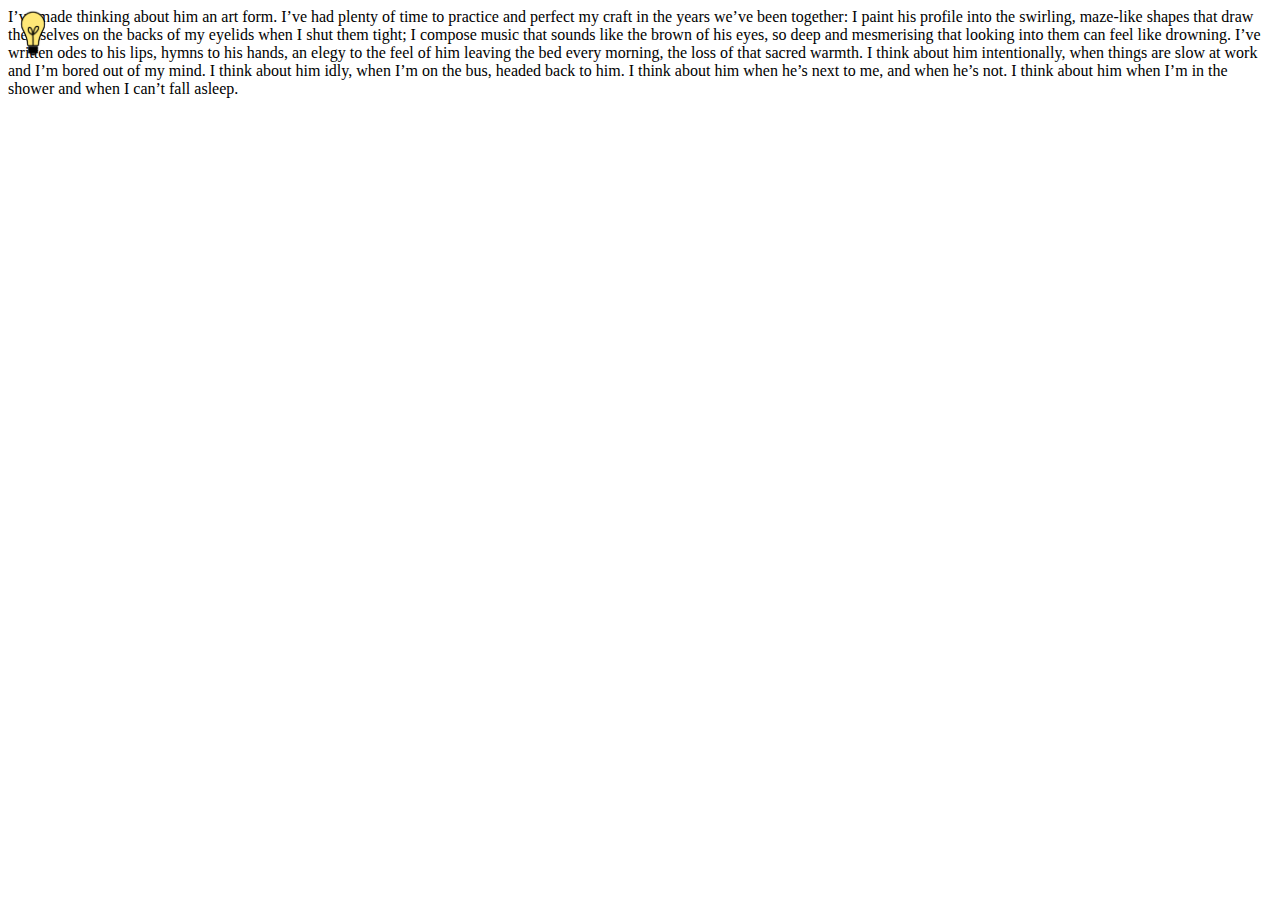
<file: project1/index.html>
<!DOCTYPE html>
<HTML>
    <HEAD>
        <META charset="utf-8">
        <TITLE> Light </TITLE>
        <STYLE>
            #border {
                height:600px;
                margin: auto;
                background: 'black';
                position: relative;
            }
            
            #button{
                cursor:pointer;
                content:url(light1.png);
                height: 50px;
                weight: 50px;
                position:absolute;
                z-index:100; 
            }
            #font{
                color: black;
            }
            </STYLE>
    </HEAD>
    <BODY id="bodyStyle">
        <div id="border">
        <div id="button"></div>
            <li><font id="font">I’ve made thinking about him an art form. I’ve had plenty of time to practice and perfect my craft in the years we’ve been together: I paint his profile into the swirling, maze-like shapes that draw themselves on the backs of my eyelids when I shut them tight; I compose music that sounds like the brown of his eyes, so deep and mesmerising that looking into them can feel like drowning. I’ve written odes to his lips, hymns to his hands, an elegy to the feel of him leaving the bed every morning, the loss of that sacred warmth. I think about him intentionally, when things are slow at work and I’m bored out of my mind. I think about him idly, when I’m on the bus, headed back to him. I think about him when he’s next to me, and when he’s not. I think about him when I’m in the shower and when I can’t fall asleep.</font></li>
        </div>
        <SCRIPT>
            var lBorder = document.querySelector("#border");
            var lButton = document.querySelector("#button");
            var fonts = document.querySelector("#font");
            
            lButton.addEventListener('mouseover',()=>lButton.style.content=url(light2.png));
            lButton.addEventListener('mouseout',()=>lButton.style.content=url(light1.png));
            
            //double click to turn off the light
            lButton.addEventListener('dblclick',function (e) {
                if(lBorder.style.background=='black'){
                    lBorder.style.background='white';
                    fonts.style.color='black';
                } else{
                    lBorder.style.background='black';
                    fonts.style.color='white';
                }
            });
                                    
            
            //image and mouse position
            var mouseX;
            var mouseY;
            var objX;
            var objY;
            
            //orig
            var startObjX, startObjY;
            
            //object starts
            function e(event){
                if(!event){
                    event = window.event;
                    event.target = event.srcElement;
                    event.layerX = event.offsetX;
                    event.layerY = event.offsetY;
                }
                // calculate x position(left and right)
                event.mouseX = event.pageX || event.clientX + document.body.scrollLeft; 
                // calculate y position(up and down)
                event.mouseY = event.pageY || event.clientY + document.body.scrollTop; 

                //return the position
                return event;
            }
            //when clicked
            lButton.onmousedown = function(event){
                event = e(event);
                o = event.target; 
                objX = parseInt(o.offsetLeft); 		
                objY = parseInt(o.offsetTop); 		
                mouseX = event.mouseX; 			
                mouseY = event.mouseY; 
                document.onmousemove = move; 
                
                //change the size when clicks
                lButton.style.width = "60px";
                lButton.style.height = "60px";
                document.onmouseup = stop; 	
            }


            function move(event) {
                event = e(event);   
                //get the object position
                var Left = objX + event.mouseX - mouseX;
                var Top = objY + event.mouseY - mouseY;
                
                //check if reach left or right border
                if (Left < 0) {
                 Left = 0;
                } else if (Left > lBorder.offsetWidth - lButton.offsetWidth) {
                    Left = lBorder.offsetWidth - lButton.offsetWidth;
                }
                //check if reach up and down border
                if (Top < 0) {
                 Top = 0;
                } else if (Top > lBorder.offsetHeight - lButton.offsetHeight) {
                 Top = lBorder.offsetHeight - lButton.offsetHeight;
                }
                
                //final position
                o.style.left = Left + 'px';
                o.style.top = Top + 'px';
                
            }

            function stop(event){ 						
                event = e(Event);
                //change back the size
                lButton.style.width = "50px";
                lButton.style.height = "50px";
                
                o = null;
                document.onmousemove = null;
                document.onmouseup = null; 
                
            }

        </SCRIPT>
    </BODY>
</HTML>
</file>
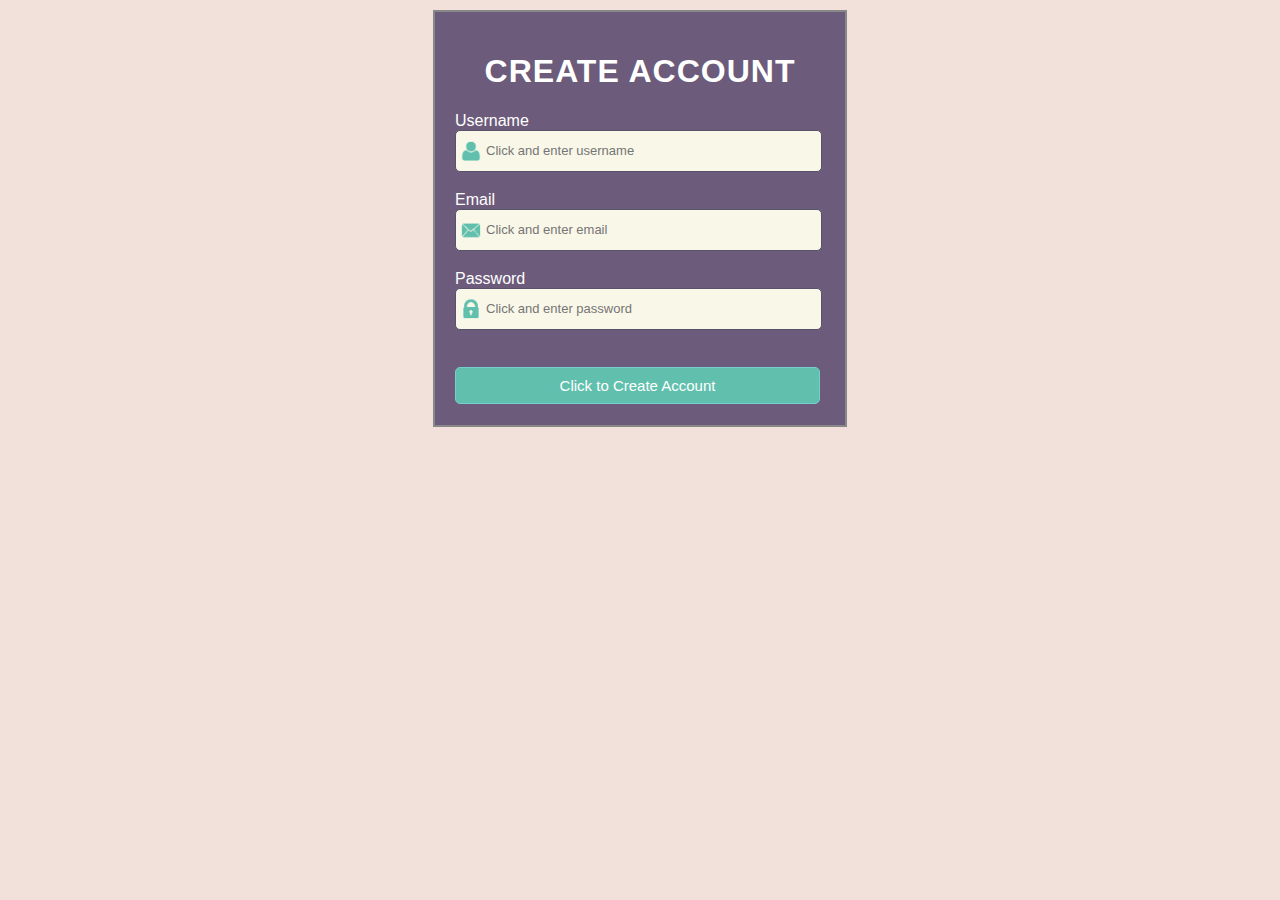
<file: project2/index.html>
<!DOCTYPE html>  
<html>  
    <head>  
        <meta charset="UTF-8">  
        <title>Create Account</title>  
        <!--        link to css-->
        <link rel="stylesheet" type="text/css" href="style.css"/> 

    </head>  
    <body>
        <div class="modal">
            <h1><font color="#ffffff">CREATE ACCOUNT</font></h1> 
            <div class="container">
                <form name="accountInfo" method="post">  
                    <label for="fname"><font color="#ffffff">Username</font></label><br>
                    <input type="text" required="required" placeholder="Click and enter username" class="user" name="fuser">
                    <p id="usernameError"></p>
                    <br>
                    <label for="fname"> <font color="#ffffff">Email</font></label><br>
                    <input type="text" required="required" placeholder="Click and enter email" class="email" name="femail">
                    <p id="emailError"></p>
                    <br>
                    <label for="fname"><font color="#ffffff">Password</font></label><br>
                    <input type="password" required="required" placeholder="Click and enter password" class="password" name="fpass">
                    <p id="passwordError"></p>
                    <br><br>
                </form>
            </div>
            <div class="container">

                <button class="createAcctButton" onclick="submit()">Click to Create Account</button> 
                <p id="successCreate"></p>

            </div>
        </div>
        <script src="script.js"></script>
    </body>  
</html>
</file>
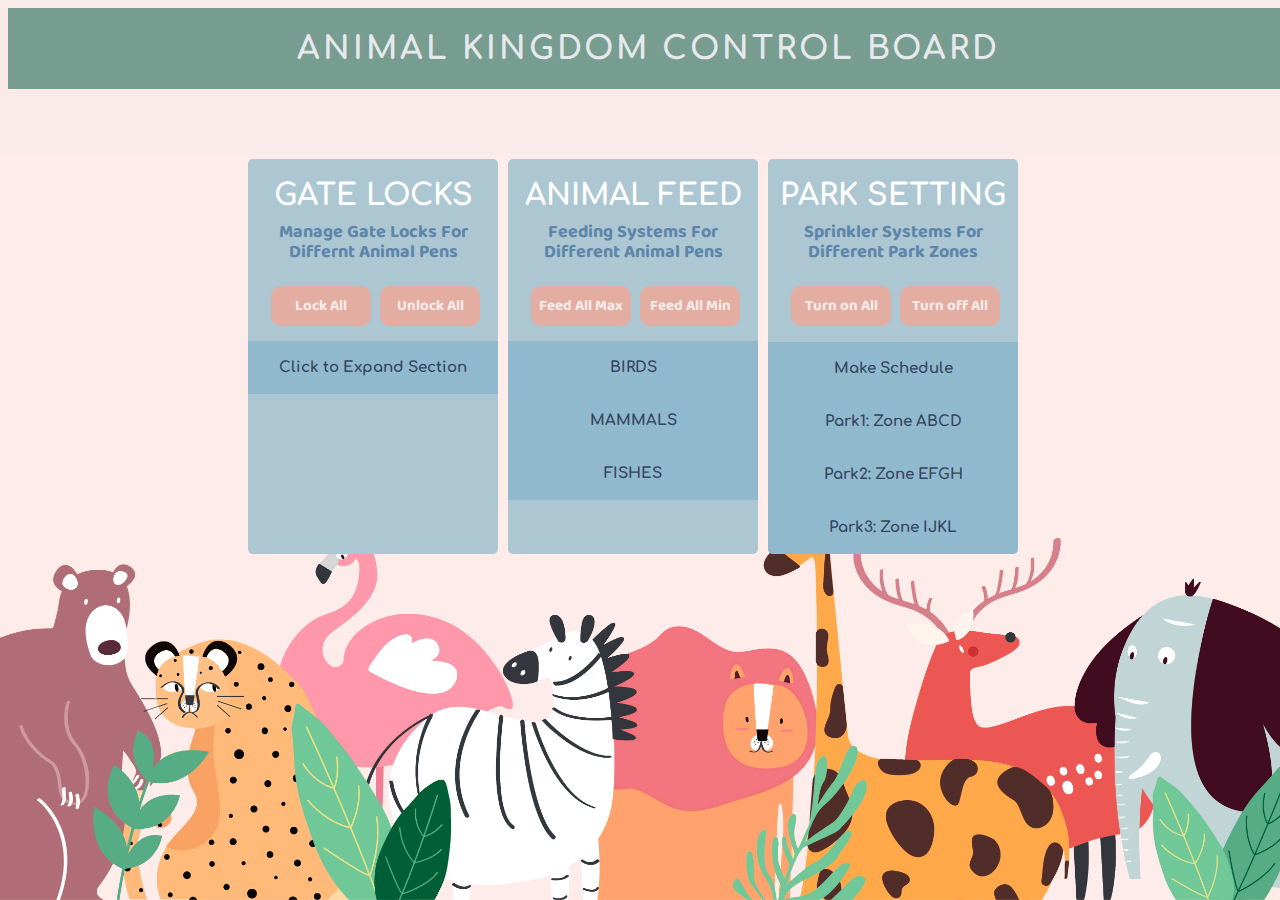
<file: project3/home.html>
<html>
    <head>
        <title>Lei Chen</title>
        <meta charset="utf-8">
        <!--       The viewport varies with the device, and will be smaller on a mobile phone than on a computer screen.-->
        <meta name="viewport" content="width=device-width, initial-scale=1.0">
        <!-- <script src="https://ajax.googleapis.com/ajax/libs/jquery/3.5.1/jquery.min.js"></script> -->
        <!-- <script src="https://code.jquery.com/jquery-1.11.3.min.js"></script> -->
        <script src="jquery-3.3.1.min.js"></script>


        <link rel="stylesheet" type="text/css" href="design.css">
    </head>
    <body>
        <!--myInfo-------------------------------------------->
        <h1 class="systemTitle">ANIMAL KINGDOM CONTROL BOARD</h1>
        <div class="row1">
            
            <div class="column1">
                <center>
                    <h1 class="sections1">GATE LOCKS</h1>
                    <h4 class="sections1-2">Manage gate locks for differnt animal pens</h4>
                    <button class="selection1-1" id="selection1-1">Lock All</button>
                    <button class="selection1-2" id="selection1-2">Unlock All</button>
                </center>

                <button class="accordion1">Click to Expand Section</button>

                <!-----------Check Box---------------->
                <div class="control1">
                    <div class="control-border">
                        <div class="switchList">
                            <label class="switch">
                                <input name="lockAll" type="checkbox">
                                <div id="sliderLock" class="slider round"></div>
                                <span class="discribtion">Gate for Bird</span>
                            </label>
                        </div>
                        <br>
                        <div class="switchList">
                            <label class="switch">
                                <input name="lockAll" type="checkbox">
                                <div id="sliderLock" class="slider round"></div>
                                <span class="discribtion">Gate for Mammals</span>
                            </label>
                        </div>
                        <br>
                        <div class="switchList">
                            <label class="switch">
                                <input name="lockAll" type="checkbox">
                                <div id="sliderLock" class="slider round"></div>
                                <span class="discribtion">Gate for Fishes</span>
                            </label>
                        </div>
                        <br>
                        <div class="switchList">
                            <label class="switch">
                                <input name="lockAll" type="checkbox">
                                <div id="sliderLock" class="slider round"></div>
                                <span class="discribtion">Gate for Insects</span>
                            </label>
                        </div>
                    </div>
                </div>
            </div> 
            <!------------------------------------------>
            <div class="column2">
                <center>
                    <h1 class="sections2">ANIMAL FEED</h1>
                    <h4 class="sections2-2">Feeding systems for different animal pens</h4>
                    <button class="selection2-1" id="selection2-1">Feed All Max</button>
                    <button class="selection2-2" id="selection2-2">Feed All Min</button>
                </center>

                <button class="accordion2">BIRDS</button>
                <!-----------Check Box---------------->
                <div class="control2">
                    <div class="control-border">
                        <div class=animal1>
                            <p class="animal1FeedError"><b>Days haven feed Enough: </b><a id="animal1FeedDate">None</a></p>
                            <button type="button" class="animal1M" id="num-jian1">-</button>
                            <input type="text" required="required" value=5 class="animal1I" id="input-num1">
                            <button type="button" class="animal1A" id="num-jia1">+</button>
                            <button type="button" class="animal1feed" id="animal1feed">Click to Feed</button>
                            <p id="animal1Error"></p>
                            <br>
                            <p class="animal1FeedCount"><b>TOTAL FEEDED TODAY: </b><a id="animal1FeedCount">0 KG.</a></p>
                            <p class="animal1Date"><b>LAST TIME FEEDED: </b><a id="animal1Date">Unknow</a></p>

                        </div>
                    </div>
                </div>



                <button class="accordion3">MAMMALS</button>
                <!-----------Check Box---------------->
                <div class="control3">
                    <div class="control-border">
                        <div class=animal2>
                            <p class="animal2FeedError"><b>Days haven feed Enough: </b><a id="animal2FeedDate">None</a></p>
                            <button type="button" class="animal2M" id="num-jian2">-</button>
                            <input type="text" required="required" value="5" class="animal2I" id="input-num2">
                            <button type="button" class="animal2A" id="num-jia2">+</button>
                            <button type="button" class="animal2feed" id="animal2feed">Click to Feed</button>
                            <p id="animal2Error"></p>
                            <br>
                            <p class="animal2FeedCount"><b>TOTAL FEEDED TODAY: </b><a id="animal2FeedCount">0 KG.</a></p>
                            <p class="animal2Date"><b>LAST TIME FEEDED: </b><a id="animal2Date">Unknow</a></p>
                        </div>
                    </div>
                </div>


                <button class="accordion4">FISHES</button>
                <!-----------Check Box---------------->
                <div class="control4">
                    <div class="control-border">
                        <div class=animal3>
                            <p class="animal3FeedError"><b>Days haven feed Enough: </b><a id="animal3FeedDate">None</a></p>
                            <button type="button" class="animal3M" id="num-jian3">-</button>
                            <input type="text" required="required" value="5" class="animal3I" id="input-num3">
                            <button type="button" class="animal3A" id="num-jia3">+</button>
                            <button type="button" class="animal3feed" id="animal3feed">Click to Feed</button>
                            <p class="animal3Error" id="animal3Error"></p>
                            <br>
                            <p class="animal3FeedCount"><b>TOTAL FEEDED TODAY: </b><a id="animal3FeedCount">0 KG.</a></p>
                            <p class="animal3Date"><b>LAST TIME FEEDED: </b><a id="animal3Date">Unknow</a></p>
                        </div>
                    </div>
                </div>



            </div> 
            <!------------------------------------------>
            <div class="column3">
                <center>
                    <h1 class="sections3">PARK SETTING</h1>
                    <h4 class="sections3-2">Sprinkler systems for different park zones</h4>
                    <button class="selection3-1" id="selection3-1">Turn on All</button>
                    <button class="selection3-2" id="selection3-2">Turn off All</button>
                    
                    <p id="section3reminder"></p>
                </center>

                <button class="accordion5">Make Schedule</button>
                <!-----------Check Box---------------->
                <div class="control5">
                    <div class="control-border">
                        <div class="schedule1">
                            <label for="fDate" class="fDateLabel"> From Date</label><br>
                            <input type="time" 
                                   required="required" name="fromtime"  class="fromtime" 
                                   id="fromtime" 
                                   value="00:00:00">

                            <input type="date" required="required" name="fromDate" 
                                   id="fromDate" class="fromDate" value="2021-03-28">
                            <br>
                            <label for="toDate" class="tDateLabel"> To Date</label><br>
                            <input type="time" 
                                   required="required" name="totime"  
                                   id="totime" class="totime" value="00:00:00">
                            <input type="date" required="required" name="toDate" class="toDate" id="toDate" value="2021-03-29">
                            <p id="DateError"></p>
                            <br>

                            <div class="checkbox1-1">
                                <h5 class="checkboxD">Different Park Zone</h5>
                                <input type="checkbox" id="park1" name="park1" class= ><label class="parkL1">Park1</label>
                                <input type="checkbox" id="park2" name="park2"><label class="parkL2">Park2</label>
                                <input type="checkbox" id="park3" name="park3"><label class="parkL3">Park3</label>
                                <p id="checkbox1Error"></p>
                            </div>

                            <div class="checkbox1-2">
                                <h5 class="checkboxD">Type of Spinkler</h5>
                                <input type="checkbox" id="RedLight" name="RedLight"><label class="lightL1">Red Light</label>
                                <input type="checkbox" id="BlueLight" name="BlueLight" ><label class="lightL2">Blue Light</label><br>
                                <input type="checkbox" id="YellowLight" name="YellowLight"><label class="lightL3">Yellow Light</label>
                                <input type="checkbox" id="Sprinkler" name="Sprinkler"><label class="lightL4">Other</label>
                                <p id="checkbox2Error"></p>
                            </div>
                           
                            <button class="ok" id="ok">Set the Schedule
                            <span class="popuptext" id="myPopup">You've Successfully schedule a time!</span></button>
                            
                             <button class="reset" id="reset">Reset Checkbox</button>
                        </div>

                    </div>
                </div>

                <button class="accordion6">Park1: Zone ABCD</button>
                <!-----------Check Box---------------->
                <div class="control6">
                    <div class="control-border">
                        <div class="switchList">
                            <label class="switch">
                                <input type="checkbox" name="park1R">
                                <div class="slider round"></div>
                                <span class="discribtion" >Red Light</span>
                            </label>
                        </div>
                        <br>
                        <div class="switchList">
                            <label class="switch">
                                <input type="checkbox" name="park1Y">
                                <div class="slider round"></div>
                                <span class="discribtion">Yellow Light</span>
                            </label>
                        </div>
                        <br>
                        <div class="switchList">
                            <label class="switch">
                                <input type="checkbox" name="park1B">
                                <div class="slider round"></div>
                                <span class="discribtion">Blue Light</span>
                            </label>
                        </div>
                        <br>
                        <div class="switchList">
                            <label class="switch">
                                <input type="checkbox" name="park1S">
                                <div class="slider round"></div>
                                <span class="discribtion">Other</span>
                            </label>
                        </div>
                    </div>
                </div>

                <button class="accordion7">Park2: Zone EFGH</button>
                <!-----------Check Box---------------->
                <div class="control7">
                    <div class="control-border">
                        <div class="switchList">
                            <label class="switch">
                                <input type="checkbox" name="park2R">
                                <div class="slider round"></div>
                                <span class="discribtion">Red Light</span>
                            </label>
                        </div>
                        <br>
                        <div class="switchList">
                            <label class="switch">
                                <input type="checkbox" name="park2Y">
                                <div class="slider round"></div>
                                <span class="discribtion">Yellow Light</span>
                            </label>
                        </div>
                        <br>
                        <div class="switchList">
                            <label class="switch">
                                <input type="checkbox" name="park2B">
                                <div class="slider round"></div>
                                <span class="discribtion">Blue Light</span>
                            </label>
                        </div>
                        <br>
                        <div class="switchList">
                            <label class="switch">
                                <input type="checkbox" name="park2S">
                                <div class="slider round"></div>
                                <span class="discribtion">Other</span>
                            </label>


                        </div>

                    </div>

                </div>
                <button class="accordion8">Park3: Zone IJKL</button>
                <!-----------Check Box---------------->
                <div class="control8">
                    <div class="control-border">
                        <div class="switchList">
                            <label class="switch">
                                <input type="checkbox" name="park3R">
                                <div class="slider round"></div>
                                <span class="discribtion">Red Light</span>
                            </label>
                        </div>
                        <br>
                        <div class="switchList">
                            <label class="switch">
                                <input type="checkbox" name="park3Y">
                                <div class="slider round"></div>
                                <span class="discribtion">Yellow Light</span>
                            </label>
                        </div>
                        <br>
                        <div class="switchList">
                            <label class="switch">
                                <input type="checkbox" name="park3B">
                                <div class="slider round"></div>
                                <span class="discribtion">Blue Light</span>
                            </label>
                        </div>
                        <br>
                        <div class="switchList">
                            <label class="switch">
                                <input type="checkbox" name="park3S">
                                <div class="slider round"></div>
                                <span class="discribtion">Sprinkler</span>
                            </label>
                        </div>
                    </div>
                </div>
            </div> 
        </div>

        <script src="homejs.js"></script>
    </body>
</html>
</file>
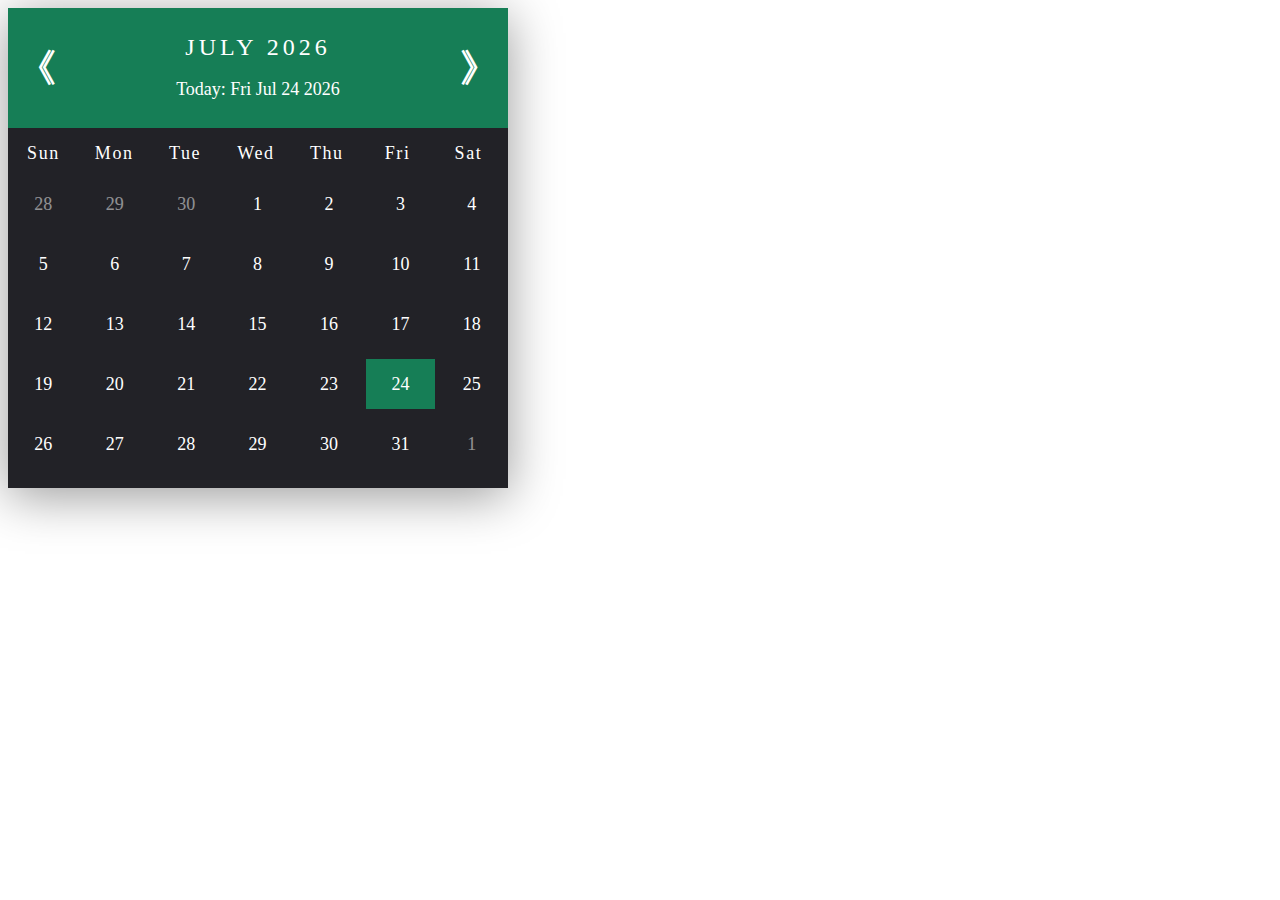
<file: project3/calendar/test1.html>
<!DOCTYPE html>
<html lang="en">
    <head>
        <meta charset="UTF-8" />
        <meta name="viewport" content="width=device-width, initial-scale=1.0" />
        <title>Calendar</title>
        <link rel="stylesheet" href="sign1.css" />
    </head>
    <body>
        <div class="date-picker">

            <div class="dates">
                <div class="month">
                    <div class="arrows prev-mth">《</div>
                    <div class="mth">
                        <h1></h1>
                        <p></p>
                    </div>
                    <div class="arrows next-mth">》</div>
                </div>
                <div class="weekdays">
                    <div>Sun</div>
                    <div>Mon</div>
                    <div>Tue</div>
                    <div>Wed</div>
                    <div>Thu</div>
                    <div>Fri</div>
                    <div>Sat</div>
                </div>
                <div class="days"></div>
            </div>
        </div>

        <script src="calendar1.js"></script>
    </body>
</html>
</file>
<file: project2/style.css>
body{   
    width: 100%;   
    height: 100%;   
    font-family: 'Open Sans',sans-serif;   
    margin: 0;   
    background-color: #f1e1da;   
}   


h1{   
    text-align: center;
    letter-spacing:1px;  
}  

lable{
    font-size: 13px;
    font-style: normal;
    margin: 100px;
}

p{ 
    font-style: italic;
    font-size: 12px;
    font-weight: bold;
    margin: 1px;
}

.modal {
  background-color: #6c5b7b;
  margin: 10px auto 10px auto; 
  padding: 20px;
  border: 2px solid #888;
  width: 370px;
}

input{  
    width: 345px;   
    height: 20px;   
    outline: none;   
    padding: 10px;   
    font-size: 13px; 
    color: #6c5b7b;      
    border: 1px solid #56536A;    
    border-radius: 5px;  
    background-color: #f9f7e8;   
    text-indent: 20px;
} 

.user{
    background-image: url(user.png);
    background-repeat: no-repeat;
    background-position: 5px center;
    background-size:20px 20px;
}
.email{
    background-image: url(email.png);
    background-repeat: no-repeat;
    background-position: 5px center;
    background-size:20px 20px;
}
.password{
    background-image: url(password.png);
    background-repeat: no-repeat;
    background-position: 5px center;
    background-size:20px 20px;
}
.createAcctButton{   
    width: 365px;   
    min-height: 20px;   
    display: block;   
    background-color: #61bfad;   
    border: 1px solid #74cfcd;   
    color: #fff;   
    padding: 9px 14px;   
    font-size: 15px;   
    line-height: normal;   
    border-radius: 5px;   
    margin: 0;   
    cursor: pointer;
}
</file>
<file: project3/design.css>
@import url('https://fonts.googleapis.com/css2?family=Comfortaa:wght@500&display=swap');

@import url('https://fonts.googleapis.com/css2?family=ABeeZee&display=swap');

@import url('https://fonts.googleapis.com/css2?family=Baloo+2&display=swap');

body{
    width: 100%;
    position: relative;
    background: url(Zoo-Animals.jpg),#f8ebe9;
    background-position: bottom;
    background-repeat: no-repeat;
    background-size:contain;

}
.systemTitle{
    margin-top: 50px
        width: 100%;
    text-align: center;
    padding: 20px;
    color:#e6e8ec;
    letter-spacing: 3px;
    border: 3px solid #779d90;
    background-color: #779d90;
    font-family: 'Comfortaa', cursive;

}
/*------ arrange -------*/
.row1{
    display: flex;
    margin-top: 70px;
    margin-right: auto; 
    margin-left: auto; 
    width: 800px;
    margin-bottom: 250px;
}
.column1{
    width:250px;
    background: #acc6d2;
    margin-right: 10px;
    border-radius: 5px;
    overflow: hidden;
    position: relative;
}

.column2{
    width:250px;
    background: #acc6d2;
    margin-right: 10px;
    border-radius: 5px;
    overflow: hidden;
    position: relative;
}

.column3{
    width:250px;
    background: #acc6d2;
    border-radius: 5px;
    overflow: hidden;
    position: relative;  
}

/*------ header -------*/
.sections1,.sections2,.sections3{
    color:white;
    text-transform:capitalize;
    margin-bottom: 10px;
    font-family: 'Comfortaa', cursive;
    font-size: 30PX;
}

.sections1-2,.sections2-2,.sections3-2{
    color:#5d85aa;
    width: 80%;
    margin-top: 0px;
    line-height: 20px;
    text-transform:capitalize;
    font-size: 18px;
   font-family: 'Baloo 2', cursive;
}
.accordion1,.accordion2,.accordion3,.accordion4,.accordion5,.accordion6,.accordion7,.accordion8 {
    background-color: #91b9ce; 
    color: #34465e;
    font-family: 'Comfortaa', cursive;
    font-weight: bolder;
    cursor: pointer;
    padding: 18px;
    width: 100%;
    border: none;
    text-align: center;
    outline: none;
    font-size: 15px;
    transition: 0.4s;
    z-index: 1;
}

.accordion1:hover,.accordion2:hover,.accordion3:hover,.accordion4:hover,.accordion5:hover,.accordion6:hover,.accordion7:hover,.accordion8:hover {
    background-color: #77a2b8;
}

.accordion1:active,.accordion2:active,.accordion3:active,.accordion4:active,.accordion5:active,.accordion6:active,.accordion7:active,.accordion8:active {
    background-color: #5f899f;
}

.control1,.control2,.control3,.control4,.control5,.control6,.control7,.control8{
    padding: 0 18px;
    display: none;
    background-color: #adc6d2; 
    overflow: hidden;
}

.discribtion{
    position: absolute;
    left: 70px;
    top:25%;
    width: 150px;
    font-size: 15px;
    font-family: 'Comfortaa', cursive;  
    
}

.selection1-1,.selection1-2,.selection2-1,.selection2-2,.selection3-1,.selection3-2{
    width: 100px;
    height: 40;
    margin-bottom: 15px;
    margin-left: 5px;
    border-radius: 10px;
    background-color: #e4ada2;
    border-style:solid;
    border-color: #e4ada2;
    color: #f7ebe9;
    font-family: 'Baloo 2', cursive;
    font-size: 15px;
    font-weight: bold;
}

.selection1-1:hover,.selection1-2:hover,.selection2-1:hover,.selection2-2:hover,.selection3-1:hover,.selection3-2:hover{ 
    border-color: #f7ebe8;
}

.selection1-1:active,.selection1-2:active,.selection2-1:active,.selection2-2:active,.selection3-1:active,.selection3-2:active{
    background-color: #d19285;
    border-color: #e8cfc8;
}
/*------ information -------*/
.control-border{
    margin-top: 15px;
    margin-bottom: 15px;
}
    

.switch:hover{
    color: #5a739c;
}

.switch {
    position: relative;
    display: inline-block;
    width: 60px;
    height: 28px;
    font-family: 'ABeeZee', sans-serif;
    color: #34465e;
}
 

/*.switch input {display:none;}*/

.slider{
    position: absolute;
    cursor: pointer;
    top: 0;
    left: 0;
    right: 0;
    bottom: 0;
    background-color: #db6c62;
    -webkit-transition: .4s;
    transition: .4s;
    border-radius: 35px;
}
/*------ slider position ------*/
.slider:before {
    position: absolute;
    content: "";
    height: 22px;
    width: 22px;
    left: 4px;
    bottom: 3px;
    background-color: white;
    -webkit-transition: .5s;
    transition: .5s;
    border-radius: 50%;
}

input:checked + .slider:before {
    transform: translateX(30px);
}

/*------ slider color -------*/
input:checked + .slider {
    background-color: #67c3a4;
}

/*------ ON and OFF ---------*/
.slider:after{
    content:'OFF';
    color: white;
    display: block;
    position: absolute;
    transform: translate(-50%,-50%);
    top: 50%;
    left: 70%;
    font-size: 10px;
}

input:checked + .slider:after{  
    content:'ON';
    top: 50%;
    right: -40px;
}

/*--------------------------------*/
.animal1A,.animal1M,.animal2A,.animal2M,.animal3A,.animal3M{
    width: 20px;
    height: 20px;
    border-radius: 10px;
    cursor: pointer; 
    min-height: 5px;   
    background-color: #789e91;   
    border: 1px solid #95b6ad;   
    color: #fff;           
    margin: 0;   
    cursor: pointer;
    line-height: normal;
    text-align: center;

}
.animal1I,.animal2I,.animal3I{
    width:40px;
    height: 25px;
    background-color: #e6e8ec;
    border: 1px solid #789e91;
    border-radius: 5px;
    color: #779d90;
    font-size-adjust: auto;
    font-family: 'Baloo 2', cursive;
    position: center;
}
.animal1Date,.animal2Date,.animal3Date{
    color: #e6e8ec;
}

.animal1feed, .animal2feed, .animal3feed{
    width: 100px;
    height: 25px;
    margin-bottom: 5px;
    margin-left: 5px;
    border-radius: 7px;
    background-color: #e4ada2;
    border-style:solid;
    border-color: #e4ada2;
    color: #f7ebe9;
    font-size: 13px;
    font-weight: bold;
    font-family: 'Baloo 2', cursive;
}

.animal1feed:hover, .animal2feed:hover, .animal3feed:hover{
    border-color: #f7ebe8;
}

.animal1feed:active, .animal2feed:active, .animal3feed:active{
    background-color: #d19285;
    border-color: #e8cfc8;
}
.animal1FeedError{
    font-size: 13px;
}

/*-----------------------------*/
.schedule1{
    margin-top: 10px;
}
.scheduleDiscription{
    margin-top: 10px;
    font-size: 20px;
    font-weight: bold;
    color: #679185;

}
.fDateLabel,.tDateLabel{
    color: #679185;
    font-weight: bold;
    font-family: 'Baloo 2', cursive;
}
.header1{
    text-align: center;
}
.fromtime,.totime{
    margin-bottom: 3px;
    width: 150px;
    padding: 2px 2px;
    color: #779d90;
    background-color: #e6e8ec;
    border: 1px solid #789e91;
    border-radius: 5px;
    font-family: 'Baloo 2', cursive;
}
.fromDate,.toDate{
    margin-bottom: 5px;
    width: 150px;
    padding: 2px 2px;
    color: #779d90;
    background-color: #e6e8ec;
    border: 1px solid #789e91;
    border-radius: 5px;
    font-family: 'Baloo 2', cursive;
}
.ok,.reset{
    width: 100%;
    height: 30;
    margin-bottom: 15px;
    border-radius: 7px;
    background-color: #e4ada2;
    border-style:solid;
    border-color: #e4ada2;
    color: #f7ebe9;
    font-size: 13px;
    font-weight: bold;
    cursor: pointer;
    font-family: 'Baloo 2', cursive;
    font-size: 16px;
    position: relative;
    display: inline-block;
    -webkit-user-select: none;
    -moz-user-select: none;
    -ms-user-select: none;
    user-select: none;

}
.ok:hover,.reset:hover{
    border-color: #f7ebe8;
}

.ok:active,.reset:active{
    background-color: #d19285;
    border-color: #e8cfc8;
}

.checkbox1-1{
    border: 2px solid #e6e8ec;
    font-family: 'Baloo 2', cursive;
}

.checkbox1-2{
    margin-top: 10px;
    border: 2px solid #e6e8ec;
    margin-bottom: 20px;
    font-family: 'Baloo 2', cursive;
}

.checkboxD{
    text-align: center;
    margin-top: 5px;
    margin-bottom: 5px;
    color: #679185;
    font-size: 18px;
    font-family: 'Baloo 2', cursive;
}

.lightL1,.lightL2,.lightL3,.lightL4,.parkL1,.parkL2,.parkL3{
    color: #679185;
    font-size: 16px;
}

.lightL1:hover,.lightL2:hover,.lightL3:hover,.lightL4:hover,.parkL1:hover,.parkL2:hover,.parkL3:hover{
    font-weight: bold;
    color: #4f7367;
}


.{
    color: #679185;
    font-size: 16px;
}

p{ 
    font-style: italic;
    font-size: 14px;
    font-weight: bold;
    margin: 1px;
    color: #db6c62;
    font-family: 'Baloo 2', cursive;
}
.animal1FeedCount,.animal2FeedCount,.animal3FeedCount{
    color: #679185;
    font-weight: bold;
    font-size: 14px;
}



/*--------------------------*/
/* The actual popup */

/* The actual popup */
.popuptext {
    visibility: hidden;
    width: 160px;
    background-color: #555;
    color: #fff;
    text-align: center;
    border-radius: 6px;
    padding: 8px 0;
    position: absolute;
    z-index: 1;
    bottom: 125%;
    left: 50%;
    margin-left: -80px;
}

/* Popup arrow */
.popuptext::after {
    content: "";
    position: absolute;
    top: 100%;
    left: 50%;
    margin-left: -5px;
    border-width: 5px;
    border-style: solid;
    border-color: #555 transparent transparent transparent;
}

/* Toggle this class - hide and show the popup */
.ok .show {
    visibility: visible;
    -webkit-animation: fadeIn 1s;
    animation: fadeIn 1s;
}

/* Add animation (fade in the popup) */
@-webkit-keyframes fadeIn {
    from {opacity: 0;} 
    to {opacity: 1;}
}

@keyframes fadeIn {
    from {opacity: 0;}
    to {opacity:1 ;}
}
</file>
<file: project3/calendar/sign1.css>
.date-picker {
    width: 500px;
    color: #fff;
    display: flex;
    position: relative;
    max-width: 500px;
    
    cursor: pointer;
    user-select: none;
}


/*calender---------------------*/
.dates {
    top: 100%;
    left: 0;
    right: 0;
    position: absolute;
    width: 500px;
    height: 480px;
    background-color: #222227;
    box-shadow: 0 0.5rem 3rem rgba(0, 0, 0, 0.4);
}


.month {
    width: 500px;
    height: 120px;
    background-color: #167e56;
    display: flex;
    justify-content: space-between;
    align-items: center;
    text-align: center;
}

.arrows {
    margin-left:10px;
    margin-right: 10px;
    font-size: 38px;
    font-weight: bolder;
    cursor: pointer;
}

.month h1 {
    font-size: 24px;
    font-weight: 400;
    text-transform: uppercase;
    letter-spacing: 4px;
    margin-bottom: 1rem;
}

.month p {
    font-size: 18px;
}

.weekdays {
    width: 100%;
    height: 50px;
    display: flex;
    align-items: center;
}

.weekdays div {
    font-size: 18px;
    font-weight: 400;
    letter-spacing: 0.1rem;
    width: calc(31rem / 7);
    display: flex;
    justify-content: center;
    align-items: center;
}

.days {
    display: grid;
    grid-template-columns: repeat(7, 1fr);
    height: 300px;
}

.days div {
    font-size: 18px;
    margin: 1px;
    width: calc(30rem / 7);
    height: 50px;
    display: flex;
    justify-content: center;
    align-items: center;
    transition: background-color 0.2s;
}

.days div:hover:not(.today) {
    background-color: #167e56;
    cursor: pointer;
}
/*make prev date from last month transparency*/
.prev-date,
.next-date {
    opacity: 0.5;
}
.today {
    background-color: #167e56;
}
</file>
